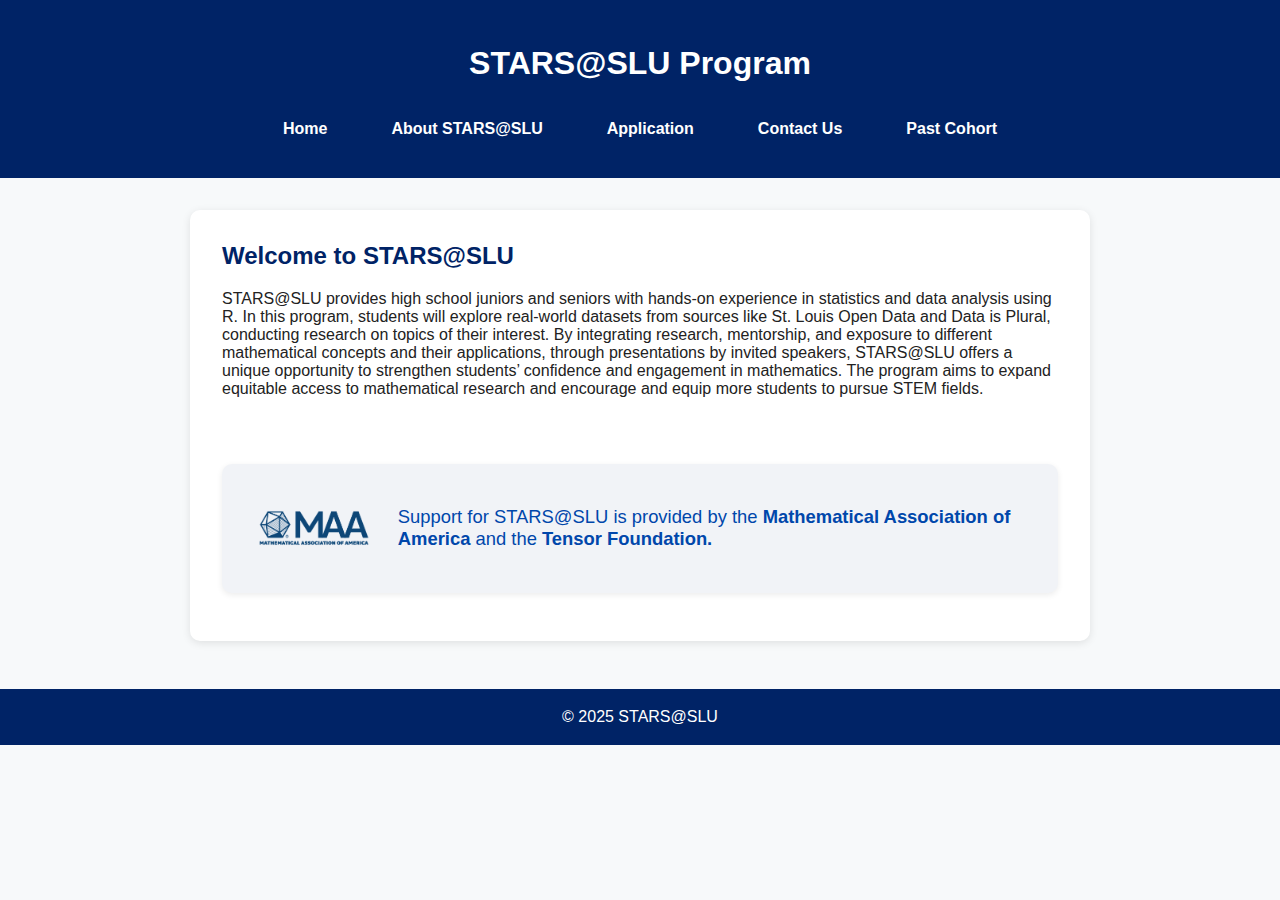
<file: index.html>
<!DOCTYPE html>
<html lang="en">
<head>
    <meta charset="UTF-8">
    <title>STARS@SLU Program - Home</title>
    <meta name="viewport" content="width=device-width, initial-scale=1">
    <link rel="stylesheet" href="styles.css">
</head>
<body>
    <header>
        <h1>STARS@SLU Program</h1>
        <nav>
            <a href="index.html" class="active">Home</a>
            <a href="about.html">About STARS@SLU</a>
            <a href="application.html">Application</a>
            <a href="contact.html">Contact Us</a>
            <a href="past/">Past Cohort</a>
        </nav>
    </header>
    <main>
        <section>
            <h2>Welcome to STARS@SLU</h2>
            <p>
                STARS@SLU provides high school juniors and seniors with hands-on experience in statistics and data analysis using R.
                In this program, students will explore real-world datasets from sources like St. Louis Open Data and Data is Plural, conducting research on topics of their interest.
                By integrating research, mentorship, and exposure to different mathematical concepts and their applications, through presentations by invited speakers,
                STARS@SLU offers a unique opportunity to strengthen students’ confidence and engagement in mathematics.
                The program aims to expand equitable access to mathematical research and encourage and equip more students to pursue STEM fields.  
                <br><br>
              <!--  Explore our program:
            </p>
            <ul class="home-links">
                <li><a href="about.html">Learn About STARS@SLU</a></li>
                <li><a href="application.html">Apply for the Program</a></li>
                <li><a href="contact.html">Contact Us</a></li>
                <li><a href="past.html">See Current Cohort</a></li>
            </ul>-->
        </section>
             
        <section id="sponsor-thanks" class="sponsor-thanks">
            <div class="sponsor-thanks-container">
                <img src="images/sponsor-logo.png" class="sponsor-logo">
                <div class="thanks-note">
                    <p> Support for STARS@SLU is provided by the <strong>Mathematical Association of America</strong> and the <strong>Tensor Foundation.</strong></p>
                </div>
            </div>
        </section>
    </main>
    <footer>
        &copy; 2025 STARS@SLU
    </footer>
</body>
</html>
</file>
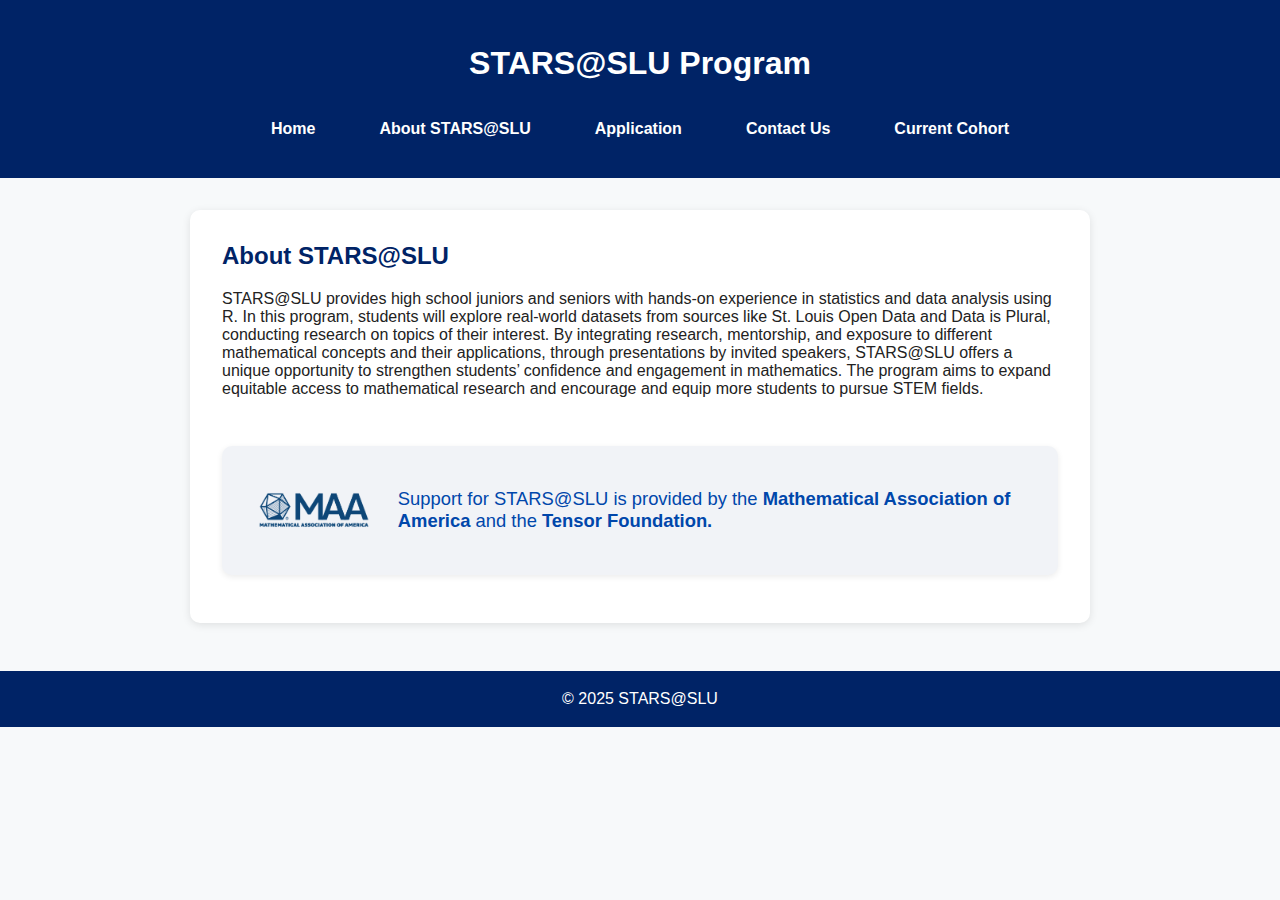
<file: about.html>
<!DOCTYPE html>
<html lang="en">
<head>
    <meta charset="UTF-8">
    <title>STARS@SLU Program - About</title>
    <meta name="viewport" content="width=device-width, initial-scale=1">
    <link rel="stylesheet" href="styles.css">
</head>
<body>
    <header>
        <h1>STARS@SLU Program</h1>
    <nav>
            <a href="index.html">Home</a>
            <a href="about.html" class="active">About STARS@SLU</a>
            <a href="application.html">Application</a>
            <a href="contact.html">Contact Us</a>
            <a href="past.html">Current Cohort</a>
        </nav>
    </header>
    <main>
        <section>
            <h2>About STARS@SLU</h2>
            <p>
                STARS@SLU provides high school juniors and seniors with hands-on experience in statistics and data analysis using R.
                In this program, students will explore real-world datasets from sources like St. Louis Open Data and Data is Plural, conducting research on topics of their interest.
                By integrating research, mentorship, and exposure to different mathematical concepts and their applications, through presentations by invited speakers,
                STARS@SLU offers a unique opportunity to strengthen students’ confidence and engagement in mathematics.
                The program aims to expand equitable access to mathematical research and encourage and equip more students to pursue STEM fields.  
            </p>
        </section>
        <section id="sponsor-thanks" class="sponsor-thanks">
            <div class="sponsor-thanks-container">
                <img src="images/sponsor-logo.png" class="sponsor-logo">
                <div class="thanks-note">
                    <p> Support for STARS@SLU is provided by the <strong>Mathematical Association of America</strong> and the <strong>Tensor Foundation.</strong></p>
                </div>
            </div>
        </section>
    </main>
    <footer>
        &copy; 2025 STARS@SLU
    </footer>
</body>
</html>
</file>
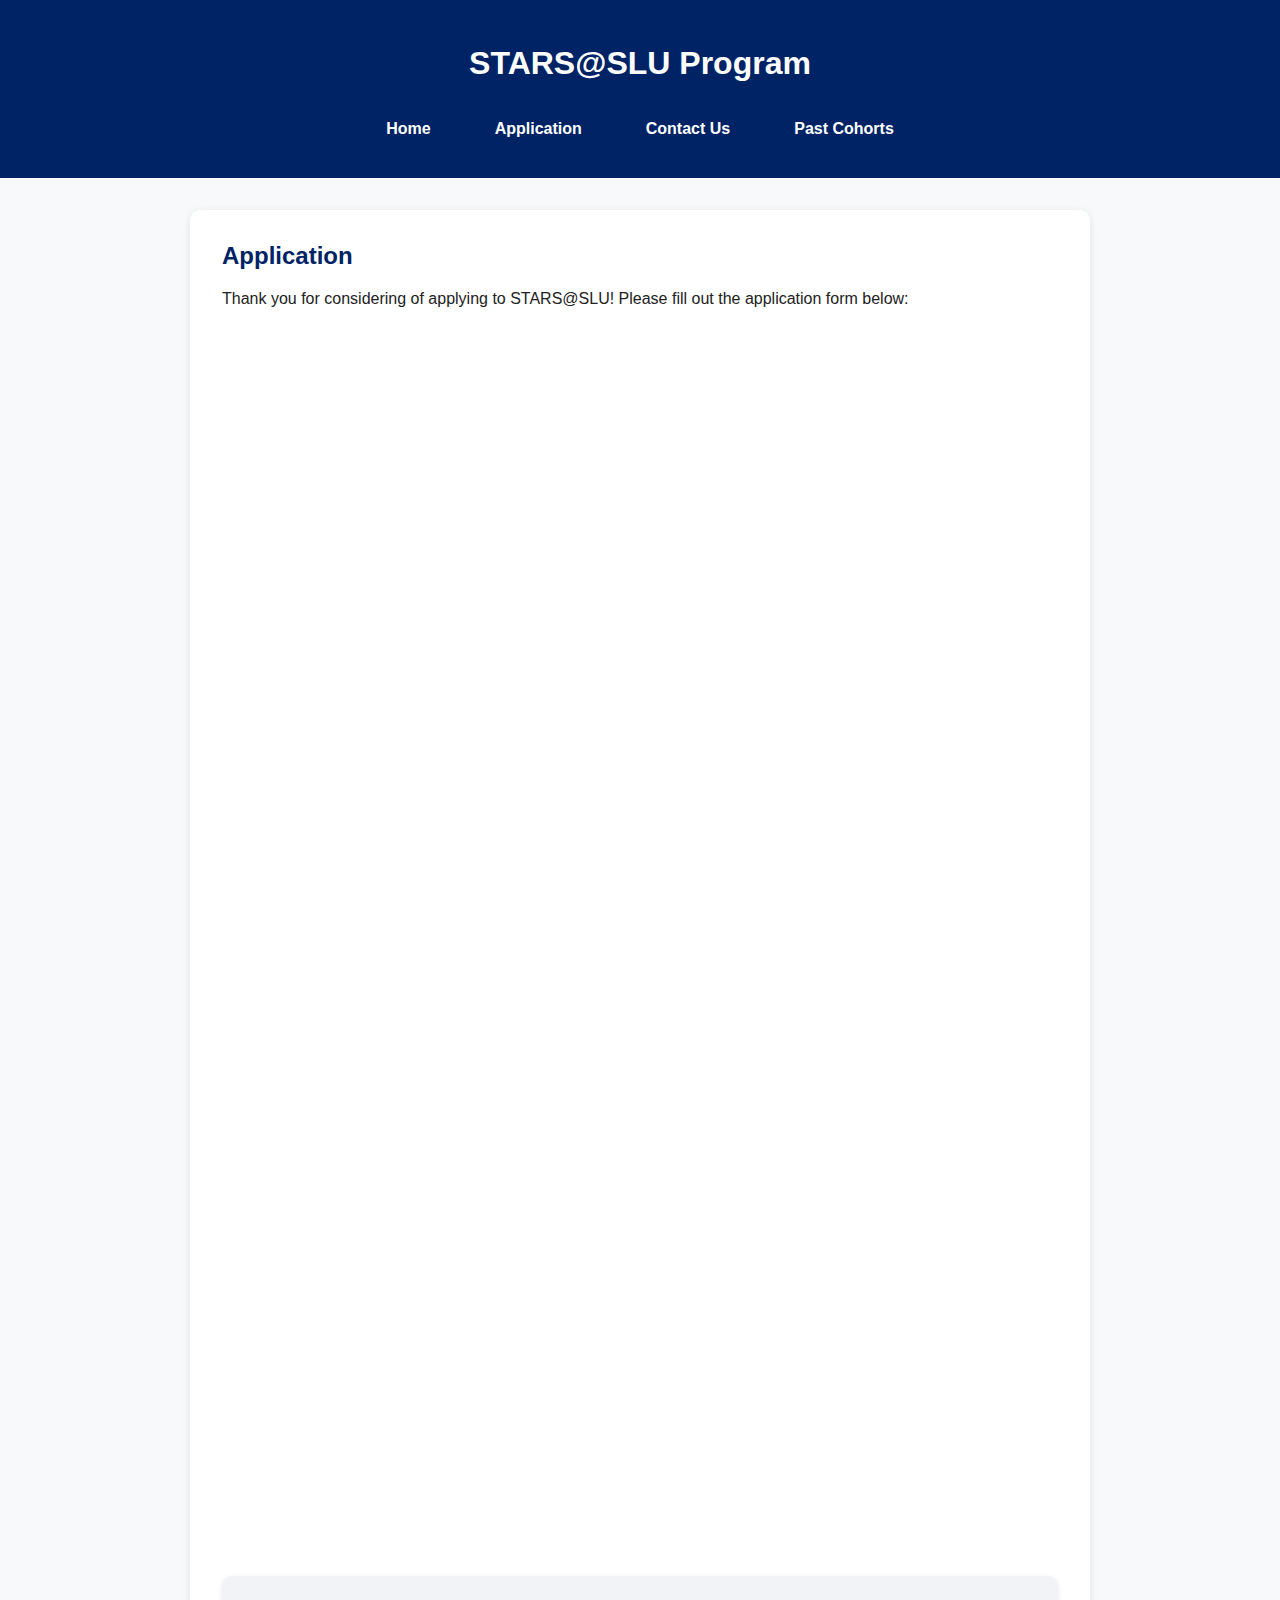
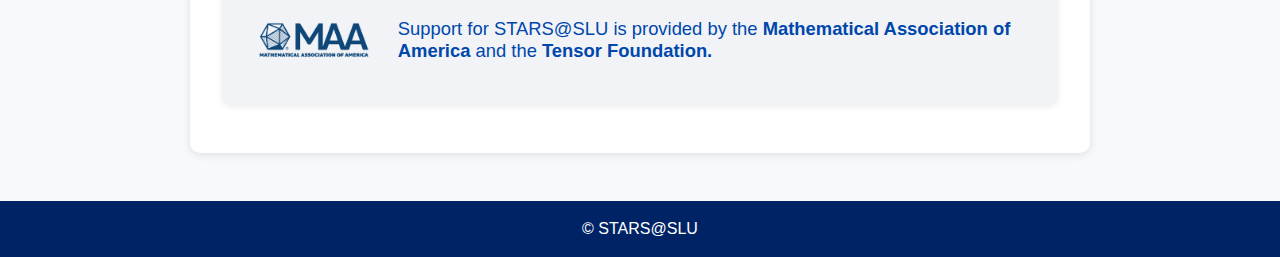
<file: application.html>
<!DOCTYPE html>
<html lang="en">
<head>
    <meta charset="UTF-8">
    <title>STARS@SLU Program - Application</title>
    <meta name="viewport" content="width=device-width, initial-scale=1">
    <link rel="stylesheet" href="styles.css">
</head>
<body>
    <header>
        <h1>STARS@SLU Program</h1>
        <nav>
            <a href="index.html">Home</a>
            <a href="application.html" class="active">Application</a>
            <a href="contact.html">Contact Us</a>
            <a href="past/">Past Cohorts</a>
        </nav>
    </header>
    <main>
        <section>
            <h2>Application</h2>
            <p>Thank you for considering of applying to STARS@SLU! Please fill out the application form below:</p>
    <!-- Replace the src below with your actual Google Form embed link -->
            <iframe src="https://forms.gle/P72irB3Qm3k1fNYe7"
                width="640" height="1200" frameborder="0" marginheight="0" marginwidth="0">Loading…</iframe>
        </section>
        <section id="sponsor-thanks" class="sponsor-thanks">
            <div class="sponsor-thanks-container">
                <img src="images/sponsor-logo.png" alt="Sponsor Logo" class="sponsor-logo">
                <div class="thanks-note">
                    <p>Support for STARS@SLU is provided by the <strong>Mathematical Association of America</strong> and the <strong>Tensor Foundation.</strong></p>
                </div>
            </div>
        </section>
    </main>
    <footer>
        &copy; STARS@SLU
    </footer>
</body>
</html>
</file>
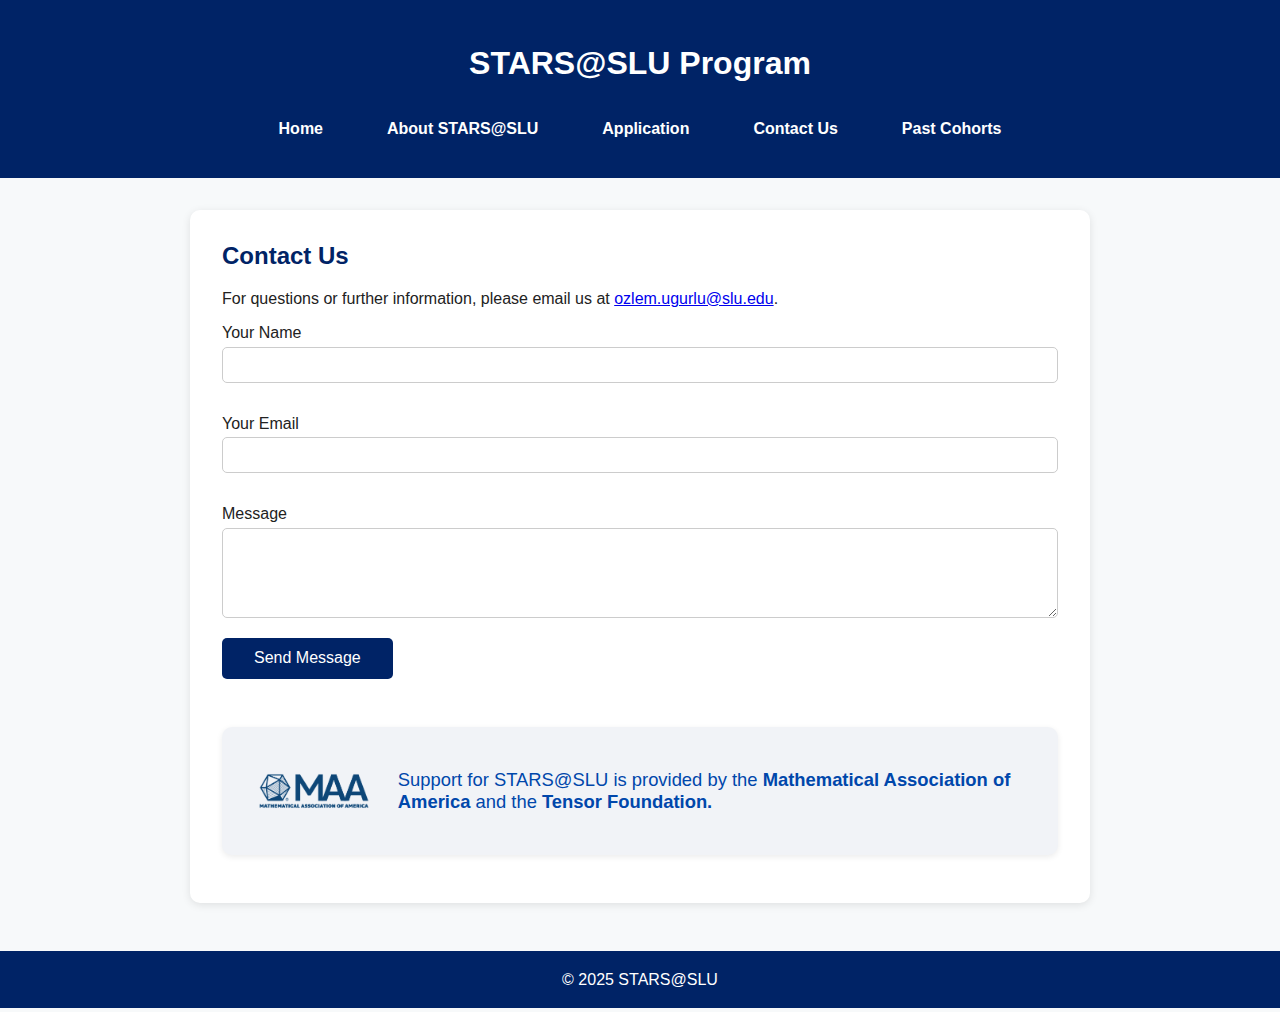
<file: contact.html>
<!DOCTYPE html>
<html lang="en">
<head>
    <meta charset="UTF-8">
    <title>STARS@SLU Program - Contact Us</title>
    <meta name="viewport" content="width=device-width, initial-scale=1">
    <link rel="stylesheet" href="styles.css">
</head>
<body>
    <header>
        <h1>STARS@SLU Program</h1>
    <nav>
            <a href="index.html">Home</a>
            <a href="about.html">About STARS@SLU</a>
            <a href="application.html">Application</a>
            <a href="contact.html" class="active">Contact Us</a>
            <a href="past/">Past Cohorts</a>
        </nav>
    </header>
    <main>
        <section>
            <h2>Contact Us</h2>
            <p>
                For questions or further information, please email us at <a href="mailto:ozlem.ugurlu@slu.edu">ozlem.ugurlu@slu.edu</a>.
            </p>
            <form>
                <label for="contact-name">Your Name</label>
                <input id="contact-name" name="contact-name" type="text" required>
                <label for="contact-email">Your Email</label>
                <input id="contact-email" name="contact-email" type="email" required>
                <label for="contact-message">Message</label>
                <textarea id="contact-message" name="contact-message" rows="4" required></textarea>
                <button type="submit">Send Message</button>
            </form>
        </section>
        <section id="sponsor-thanks" class="sponsor-thanks">
            <div class="sponsor-thanks-container">
                <img src="images/sponsor-logo.png" class="sponsor-logo">
                <div class="thanks-note">
                    <p> Support for STARS@SLU is provided by the <strong>Mathematical Association of America</strong> and the <strong>Tensor Foundation.</strong></p>
                </div>
            </div>
        </section>
    </main>
    <footer>
        &copy; 2025 STARS@SLU
    </footer>
</body>
</html>
</file>
<file: styles.css>
/* Global reset */
*,
*::before,
*::after {
  box-sizing: border-box;
}

/* Base page styles */
body { 
    font-family: Arial, sans-serif; 
    margin: 0; 
    background: #f7f9fa; 
    color: #222;
}

header {
    background: #002366;
    color: #fff;
    padding: 1.5rem 0;
    text-align: center;
}

nav {
    background: #002366;
    display: flex;
    justify-content: center;
}

nav a {
    color: #fff;
    padding: 1rem 2rem;
    text-decoration: none;
    font-weight: bold;
    transition: background 0.2s;
}

nav a:hover, nav a.active {
    background: #002366;
}

main {
    max-width: 900px;
    margin: 2rem auto;
    background: #fff;
    border-radius: 10px;
    box-shadow: 0 2px 8px rgba(0,0,0,0.10);
    padding: 2rem;
}

section {
    margin-bottom: 2.5rem;
}

h2 {
    color: #002366;
    margin-top: 0;
}

/* Forms */
form label {
    display: block;
    margin-top: 1rem;
    font-weight: 500;
}

form input, form textarea {
    width: 100%;
    padding: 0.5rem;
    margin-top: 0.3rem;
    border-radius: 5px;
    border: 1px solid #ccc;
    margin-bottom: 1rem;
    font-size: 1rem;
}

form button {
    background: #002366;
    color: #fff;
    padding: 0.7rem 2rem;
    border: none;
    border-radius: 5px;
    font-size: 1rem;
    cursor: pointer;
}

form button:hover {
    background: #002366;
}

/* Footer */
footer {
    text-align: center;
    padding: 1.2rem;
    background: #002366;
    color: #fff;
    margin-top: 3rem;
}

/* Sponsor thanks */
.sponsor-thanks {
    display: flex;
    justify-content: center;
    align-items: center;
    margin-top: 3rem;
    margin-bottom: 1rem;
}

.sponsor-thanks-container {
    display: flex;
    align-items: center;
    background: #f1f3f7;
    border-radius: 10px;
    padding: 1.5rem 2rem;
    box-shadow: 0 2px 6px rgba(0,0,0,0.08);
}

.sponsor-logo {
    height: 60px;
    margin-right: 1.5rem;
}

.thanks-note {
    font-size: 1.15rem;
    color: #0047ab;
}

/* Responsive tweaks */
@media (max-width: 600px) {
    nav { flex-direction: column; }
    main { padding: 1rem; }
    .sponsor-thanks-container {
        flex-direction: column;
        text-align: center;
        padding: 1rem;
    }
    .sponsor-logo {
        margin-right: 0;
        margin-bottom: 1rem;
    }
}

/* -----------------------------
   Flyers section (robust)
   ----------------------------- */

/* Remove default figure spacing */
figure { margin: 0; }

/* Container should fill available width inside main */
#flyers {
  margin-top: 1.5rem;
  width: 100%;
}

/* Flex layout: two across on wide screens, stack on small */
#flyers .flyer-container {
  display: flex;
  gap: 1rem;
  flex-wrap: wrap;
  align-items: stretch;
  justify-content: center;
  width: 100%;
  margin: 0;
  padding: 0;
}

/* Each flyer: take half the container minus gap (box-sizing included) */
#flyers .flyer {
  box-sizing: border-box;
  flex: 0 0 calc(45% - 0.5rem);
  padding: 0.5rem;
  background: #fff;
  border-radius: 6px;
  box-shadow: 0 1px 4px rgba(0,0,0,0.06);
  margin: 0;
}

/* Images scale to their flyer and cannot overflow */
#flyers .flyer img {
  display: block;
  width: 95%;
  height: auto;
  max-width: 95%;
  object-fit: contain;
  border: 1px solid #e6e6e6;
  border-radius: 4px;
}

/* Caption styling */
#flyers .flyer figcaption {
  margin-top: 0.5rem;
  font-size: 0.95rem;
  color: #444;
  text-align: center;
}

/* Stack on narrow viewports */
@media (max-width: 720px) {
  #flyers .flyer {
    flex: 1 1 100%;
  }
}
</file>
